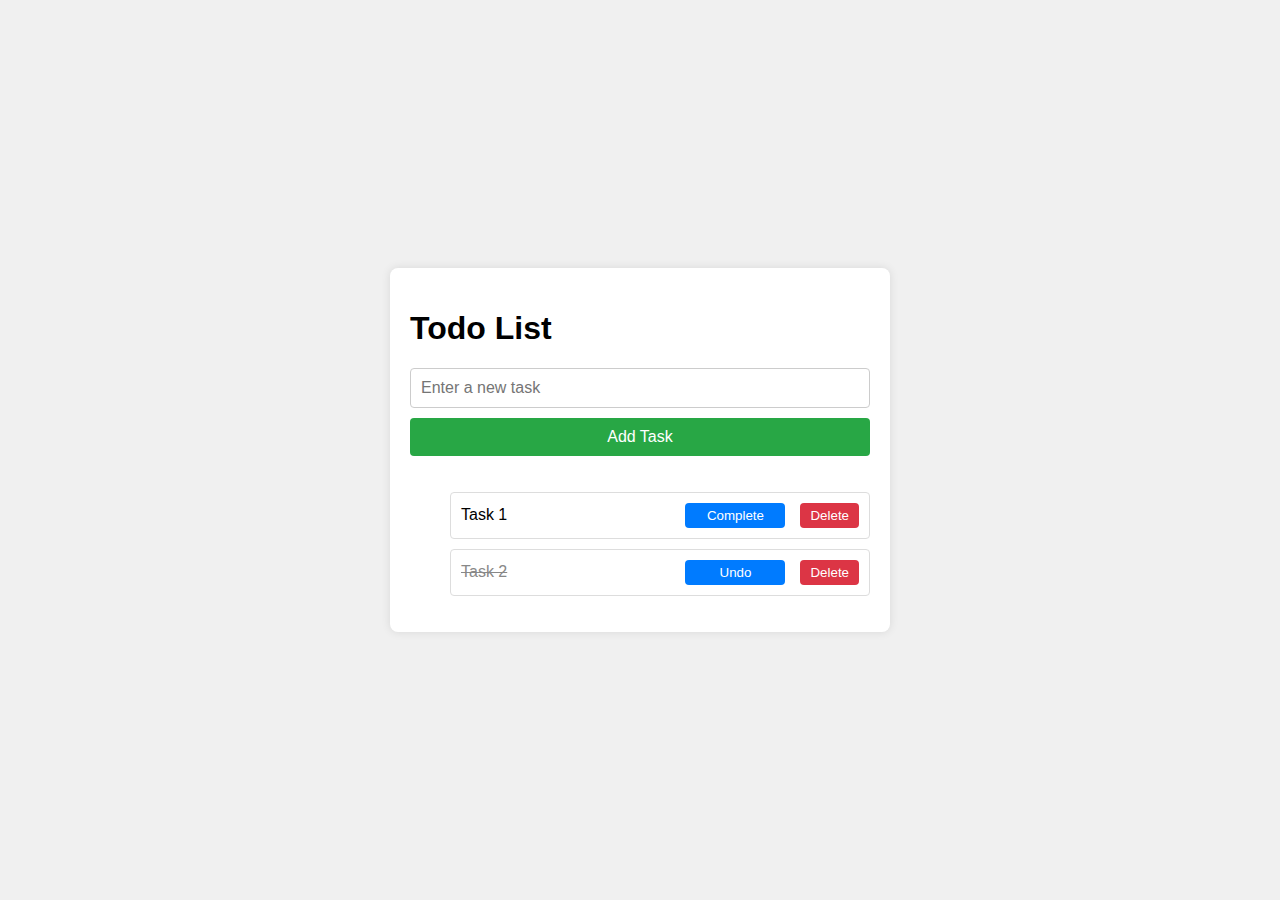
<file: index.html>
<!-- index.html -->
<!DOCTYPE html>
<html lang="en">
<head>
    <meta charset="UTF-8">
    <meta name="viewport" content="width=device-width, initial-scale=1.0">
    <title>Todo List</title>
    <link rel="stylesheet" href="style.css">
    <style>
        /* li[data-id="0"]>.complete-btn{
            background-color: blue;
        }
        .li[data-id="0"]>.delete-btn{
            background-color: blue;
        } */
    </style>
</head>
<body>
    <div id="todo-list-container">
    <!-- <div id="todo-container"> -->
        <h1>Todo List</h1>
        <input type="text" id="todo-input" placeholder="Enter a new task">
        <button id="add-todo">Add Task</button>
        <ul id="todo-list">
            <li class="todo-item" data-id='0'>
                <span class="completed">Learn HTML</span>
                <button class="complete-btn">Undo</button>
                <button class="delete-btn">Delete</button>
            </li>
            <li class="todo-item" data-id='1'>
                <span class="completed">Learn HTML</span>
                <button class="complete-btn">Undo</button>
                <button class="delete-btn">Delete</button>
            </li>
        </ul>
    </div>
    <script src="main.js"></script>
</body>
</html>
</file>
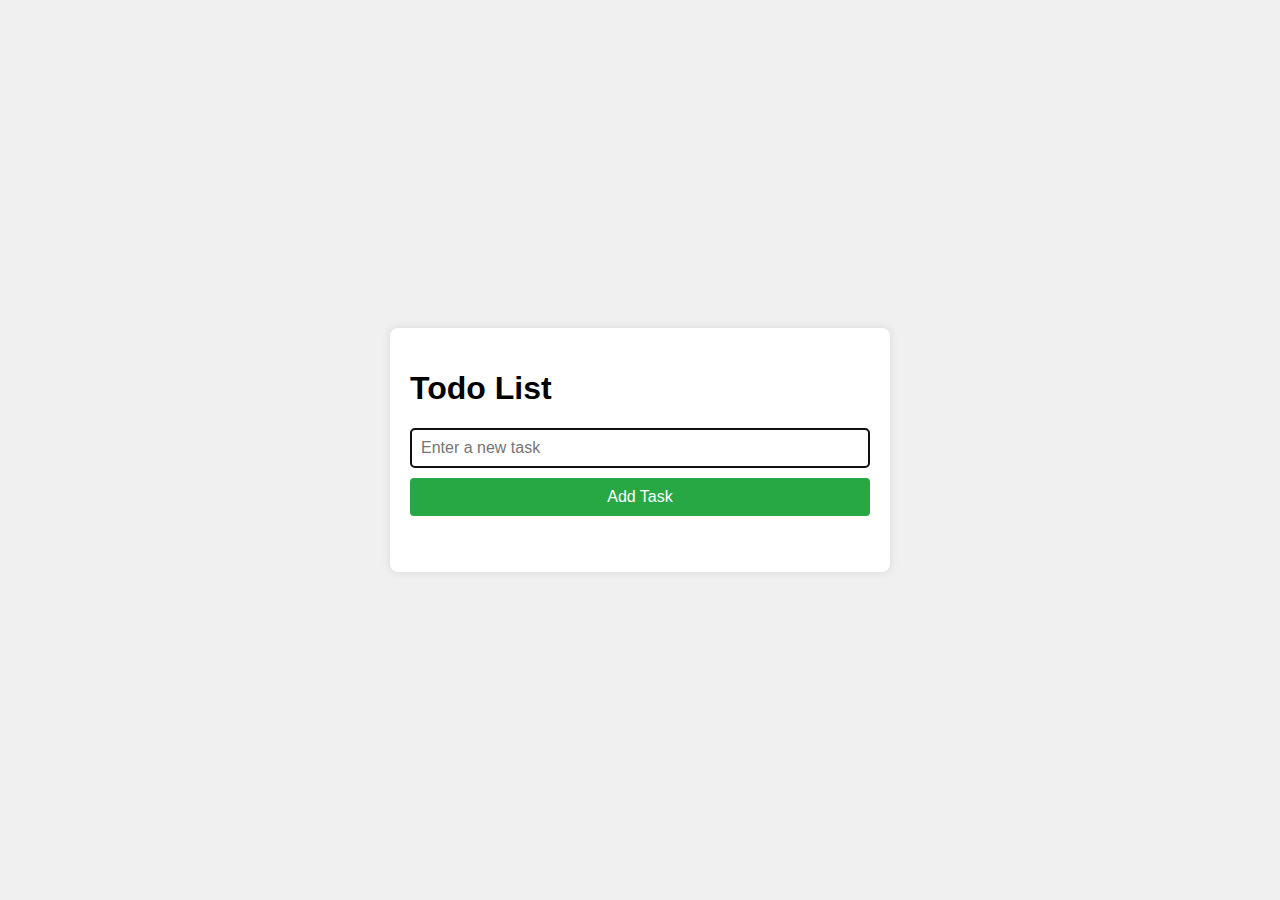
<file: 3.TodoListApp-LocalStorage/index.html>
<!-- index.html -->
<!DOCTYPE html>
<html lang="en">
<head>
    <meta charset="UTF-8">
    <meta name="viewport" content="width=device-width, initial-scale=1.0">
    <title>Todo List</title>
    <link rel="stylesheet" href="style.css">
    <style>
        /* li[data-id="0"]>.complete-btn{
            background-color: blue;
        }
        .li[data-id="0"]>.delete-btn{
            background-color: blue;
        } */
    </style>
</head>
<body>
    <div id="todo-list-container">
    <!-- <div id="todo-container"> -->
        <h1>Todo List</h1>
        <input type="text" id="todo-input" placeholder="Enter a new task">
        <button id="add-todo">Add Task</button>
        <ul id="todo-list">
            <!-- <li class="todo-item" data-id='0'>
                <span class="completed">Learn HTML</span>
                <button class="complete-btn">Undo</button>
                <button class="delete-btn">Delete</button>
            </li>
            <li class="todo-item" data-id='1'>
                <span class="completed">Learn HTML</span>
                <button class="complete-btn">Undo</button>
                <button class="delete-btn">Delete</button>
            </li> -->
        </ul>
    </div>
    <script src="main.js"></script>
</body>
</html>
</file>
<file: style.css>
/* General body styles */
body {
    font-family: Arial, sans-serif;
    display: flex;
    flex-direction: column;
    align-items: center;
    justify-content: center;
    height: 100vh;
    background-color: #f0f0f0;
    margin: 0;
}

/* Container for the todo list */
#todo-list-container {
    width: 500px;
    background-color: #fff;
    border-radius: 8px;
    box-shadow: 0 0 10px rgba(0, 0, 0, 0.1);
    padding: 20px;
    box-sizing: border-box;
}

/* Input field for new todos */
#todo-input {
    box-sizing: border-box;
    padding: 10px;
    font-size: 16px;
    width: 100%;
    border: 1px solid #ccc;
    border-radius: 4px;
    margin-bottom: 10px;
}

/* Button to add a new todo */
#add-todo {
    padding: 10px 20px;
    font-size: 16px;
    width: 100%;
    background-color: #28a745;
    color: white;
    border: none;
    border-radius: 4px;
    cursor: pointer;
    margin-bottom: 20px;
}

#add-todo:hover {
    background-color: #218838;
}

/* Style for each todo item */
.todo-item {
    display: flex;
    justify-content: space-between;
    align-items: center;
    padding: 10px;
    margin-bottom: 10px;
    background-color: #fff;
    border: 1px solid #ddd;
    border-radius: 4px;
}

.todo-item span {
    flex-grow: 1;
}

.todo-item button {
    margin-left: 10px;
}

/* Style for completed todo items */
.completed {
    text-decoration: line-through;
    color: #888;
}

/* Style for the complete button */
.complete-btn {
    width: 100px;
    background-color: #007bff;
    color: #fff;
    border: none;
    border-radius: 4px;
    padding: 5px 10px;
    cursor: pointer;
    margin-right: 5px;
}

.complete-btn:hover {
    background-color: #0056b3;
}

/* Style for the delete button */
.delete-btn {
    background-color: #dc3545;
    color: #fff;
    border: none;
    border-radius: 4px;
    padding: 5px 10px;
    cursor: pointer;
}

.delete-btn:hover {
    background-color: #c82333;
}
</file>
<file: 3.TodoListApp-LocalStorage/style.css>
/* General body styles */
body {
    font-family: Arial, sans-serif;
    display: flex;
    flex-direction: column;
    align-items: center;
    justify-content: center;
    height: 100vh;
    background-color: #f0f0f0;
    margin: 0;
}

/* Container for the todo list */
#todo-list-container {
    width: 500px;
    background-color: #fff;
    border-radius: 8px;
    box-shadow: 0 0 10px rgba(0, 0, 0, 0.1);
    padding: 20px;
    box-sizing: border-box;
}

/* Input field for new todos */
#todo-input {
    box-sizing: border-box;
    padding: 10px;
    font-size: 16px;
    width: 100%;
    border: 1px solid #ccc;
    border-radius: 4px;
    margin-bottom: 10px;
}

/* Button to add a new todo */
#add-todo {
    padding: 10px 20px;
    font-size: 16px;
    width: 100%;
    box-sizing: border-box;
    background-color: #28a745;
    color: white;
    border: none;
    border-radius: 4px;
    cursor: pointer;
    margin-bottom: 20px;
}

#add-todo:hover {
    background-color: #218838;
}

/* Style for each todo item */
.todo-item {
    width: 100%;
    box-sizing: border-box;

    display: flex;
    justify-content: space-between;
    align-items: center;
    padding: 10px;
    margin-bottom: 10px;
    background-color: #fff;
    border: 1px solid #ddd;
    border-radius: 4px;
    
}

.todo-item span {
    flex-grow: 1;
}

.todo-item button {
    margin-left: 10px;
}

/* Style for completed todo items */
.completed {
    text-decoration: line-through;
    color: #888;
}

/* Style for the complete button */
.complete-btn {
    width: 100px;
    background-color: #007bff;
    color: #fff;
    border: none;
    border-radius: 4px;
    padding: 5px 10px;
    cursor: pointer;
    margin-right: 5px;
}

.complete-btn:hover {
    background-color: #0056b3;
}

/* Style for the delete button */
.delete-btn {
    background-color: #dc3545;
    color: #fff;
    border: none;
    border-radius: 4px;
    padding: 5px 10px;
    cursor: pointer;
}

.delete-btn:hover {
    background-color: #c82333;
}
</file>
